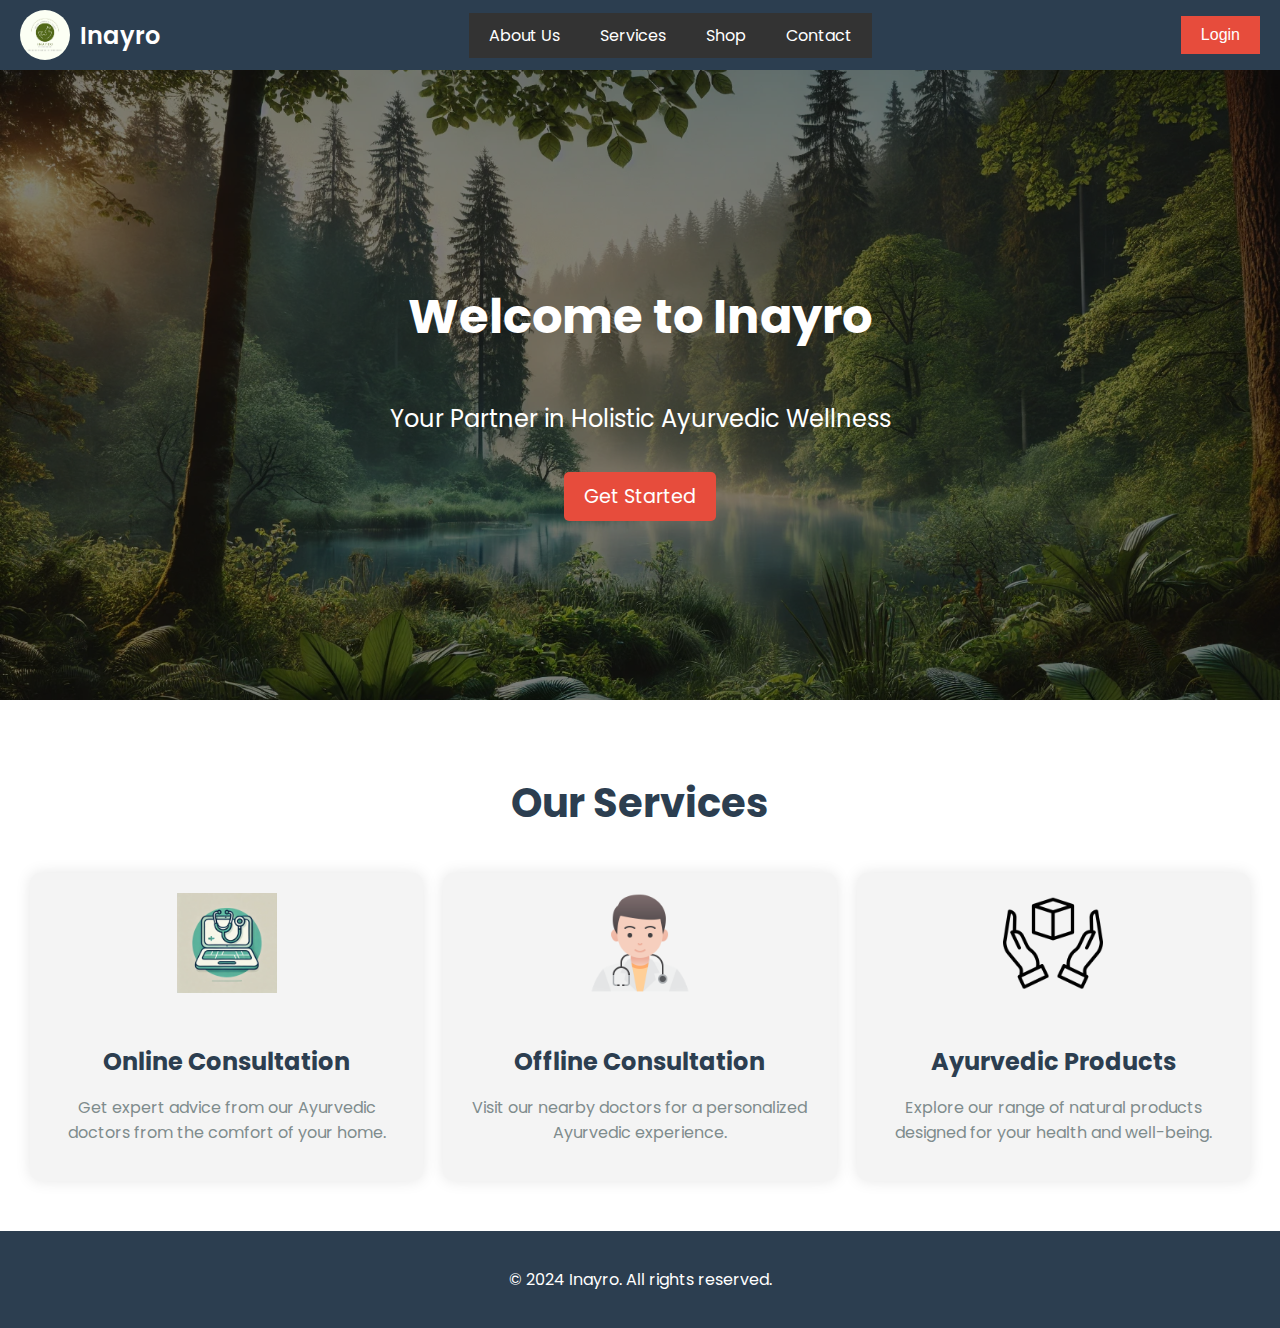
<file: index.html>
<!DOCTYPE html>
<html lang="en">
<head>
    <meta charset="UTF-8">
    <meta name="viewport" content="width=device-width, initial-scale=1.0">
    <link rel="shortcut icon" href="logo.jpg" type="image/png">
    <title>Inayro - Ayurvedic Consultations</title>
    <link href="https://fonts.googleapis.com/css2?family=Poppins:wght@300;400;600&display=swap" rel="stylesheet">
    <link rel="stylesheet" href="styles.css">
    <style>
        body {
            font-family: 'Poppins', sans-serif;
            margin: 0;
            padding: 0;
            background-color: #f4f4f4;
        }

        header {
            background-color: #2c3e50;
            color: #fff;
            padding: 10px 20px;
            display: flex;
            justify-content: space-between;
            align-items: center;
            position: relative;
        }

        header .logo-container {
            display: flex;
            align-items: center;
        }

        header .logo-container img {
            height: 50px; /* Adjust the size as necessary */
            margin-right: 10px;
        }

        header .logo-container .company-name {
            font-size: 1.5em;
            font-weight: 600;
        }

        header .navbar {
            display: flex;
        }

        header .navbar a {
            color: white;
            padding: 10px;
            text-decoration: none;
            margin: 0 10px;
            transition: background-color 0.3s;
        }

        header .navbar a:hover {
            background-color: #34495e;
            border-radius: 5px;
        }

        header .login-button {
            background-color: #e74c3c;
            color: white;
            border: none;
            padding: 10px 20px;
            cursor: pointer;
            font-size: 1em;
            transition: background-color 0.3s;
        }

        header .login-button:hover {
            background-color: #c0392b;
        }

        .hero {
            background: url('BG.webp') no-repeat center center/cover;
            height: 70vh;
            display: flex;
            flex-direction: column;
            justify-content: center;
            align-items: center;
            color: white;
            text-align: center;
            position: relative;
        }

        .hero::before {
            content: '';
            position: absolute;
            top: 0;
            left: 0;
            right: 0;
            bottom: 0;
            background-color: rgba(0, 0, 0, 0.5);
            z-index: 1;
        }

        .hero h1 {
            font-size: 3em;
            margin-bottom: 0.5em;
            z-index: 2;
            position: relative;
        }

        .hero p {
            font-size: 1.5em;
            margin-bottom: 1.5em;
            z-index: 2;
            position: relative;
        }

        .hero .cta-button {
            background-color: #e74c3c;
            padding: 10px 20px;
            color: white;
            font-size: 1.2em;
            text-decoration: none;
            border-radius: 5px;
            transition: background-color 0.3s;
            z-index: 2;
            position: relative;
        }

        .hero .cta-button:hover {
            background-color: #c0392b;
        }

        .services-section {
            padding: 40px 20px;
            background-color: #ffffff;
            text-align: center;
        }

        .services-section h2 {
            margin-bottom: 20px;
            font-size: 2.5em;
            color: #2c3e50;
        }

        .services-cards {
            display: flex;
            justify-content: space-around;
            margin-top: 30px;
        }

        .card {
            background-color: #f4f4f4;
            padding: 20px;
            margin: 10px;
            width: 30%;
            border-radius: 10px;
            box-shadow: 0 0 15px rgba(0, 0, 0, 0.1);
            transition: transform 0.3s;
        }

        .card:hover {
            transform: translateY(-10px);
        }

        .card img {
            width: 100px;
            margin-bottom: 20px;
        }

        .card h3 {
            font-size: 1.5em;
            color: #2c3e50;
            margin-bottom: 10px;
        }

        .card p {
            font-size: 1em;
            color: #7f8c8d;
        }

        .footer {
            background-color: #2c3e50;
            color: white;
            padding: 20px;
            text-align: center;
        }
        .logo-container img{
            border-radius: 50%;
        }
    </style>
</head>
<body>
    <header>
        <div class="logo-container">
            <img src="logo.jpg" alt="Inayro Logo">
            <div class="company-name">Inayro</div>
        </div>
        <nav class="navbar">
            <a href="#">About Us</a>
            <a href="#">Services</a>
            <a href="#">Shop</a>
            <a href="#">Contact</a>
        </nav>
        <button class="login-button" onclick="window.location.href='login.html'">Login</button>
    </header>

    <section class="hero">
        <h1>Welcome to Inayro</h1>
        <p>Your Partner in Holistic Ayurvedic Wellness</p>
        <a href="login.html" class="cta-button">Get Started</a>
    </section>

    <section class="services-section">
        <h2>Our Services</h2>
        <div class="services-cards">
            <div class="card">
                <img src="online.webp" alt="Online Consultation">
                <h3>Online Consultation</h3>
                <p>Get expert advice from our Ayurvedic doctors from the comfort of your home.</p>
            </div>
            <div class="card">
                <img src="doctor.png" alt="Offline Consultation">
                <h3>Offline Consultation</h3>
                <p>Visit our nearby doctors for a personalized Ayurvedic experience.</p>
            </div>
            <div class="card">
                <img src="product.png" alt="Products">
                <h3>Ayurvedic Products</h3>
                <p>Explore our range of natural products designed for your health and well-being.</p>
            </div>
        </div>
    </section>

    <footer class="footer">
        <p>&copy; 2024 Inayro. All rights reserved.</p>
    </footer>
</body>
</html>
</file>
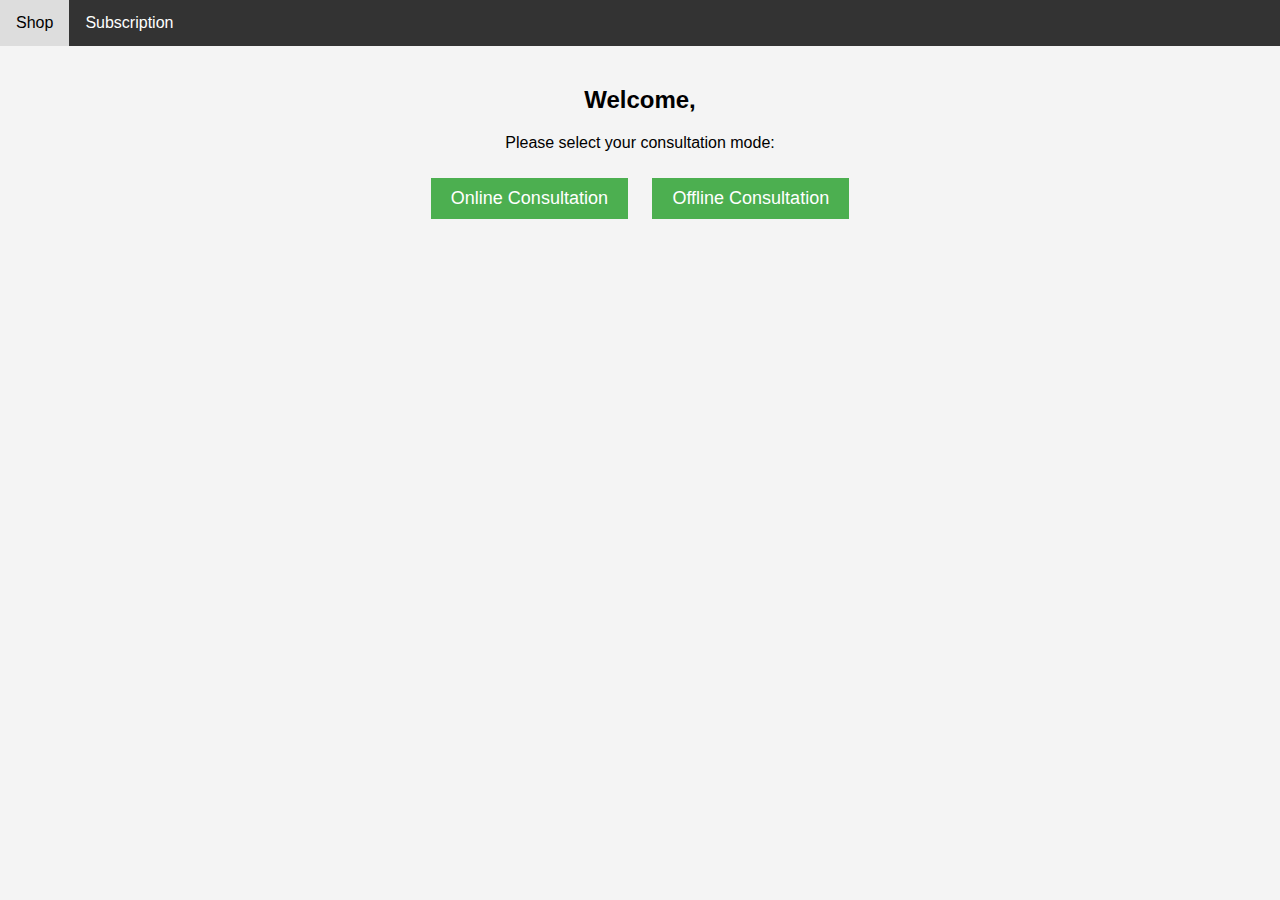
<file: dashboard.html>
<!DOCTYPE html>
<html lang="en">
<head>
    <meta charset="UTF-8">
    <meta name="viewport" content="width=device-width, initial-scale=1.0">
    <link rel="shortcut icon" href="logo.jpg" type="image/png">
    <title>Inayro - Dashboard</title>
    <link rel="stylesheet" href="styles.css">
</head>
<body>
    <nav class="navbar">
        <a href="shop.html">Shop</a>
        <a href="subscription.html">Subscription</a>
    </nav>

    <section class="dashboard">
        <h2>Welcome, <span id="userName"></span></h2>
        <p>Please select your consultation mode:</p>

        <a href="online-booking.html"><button id="onlineButton">Online Consultation</button></a>
        <a href="find-clinic.html"><button id="offlineButton">Offline Consultation</button></a>
    </section>

    <script>
        const userData = JSON.parse(localStorage.getItem('userData'));
        if (userData) {
            document.getElementById('userName').textContent = userData.fullName;
        }

        document.getElementById('onlineButton').addEventListener('click', function() {
            // Redirect to online consultation page
            window.location.href = 'online-consultation.html';
        });

        document.getElementById('offlineButton').addEventListener('click', function() {
            // Redirect to offline consultation page
            window.location.href = 'offline-consultation.html';
        });
    </script>
</body>
</html>
</file>
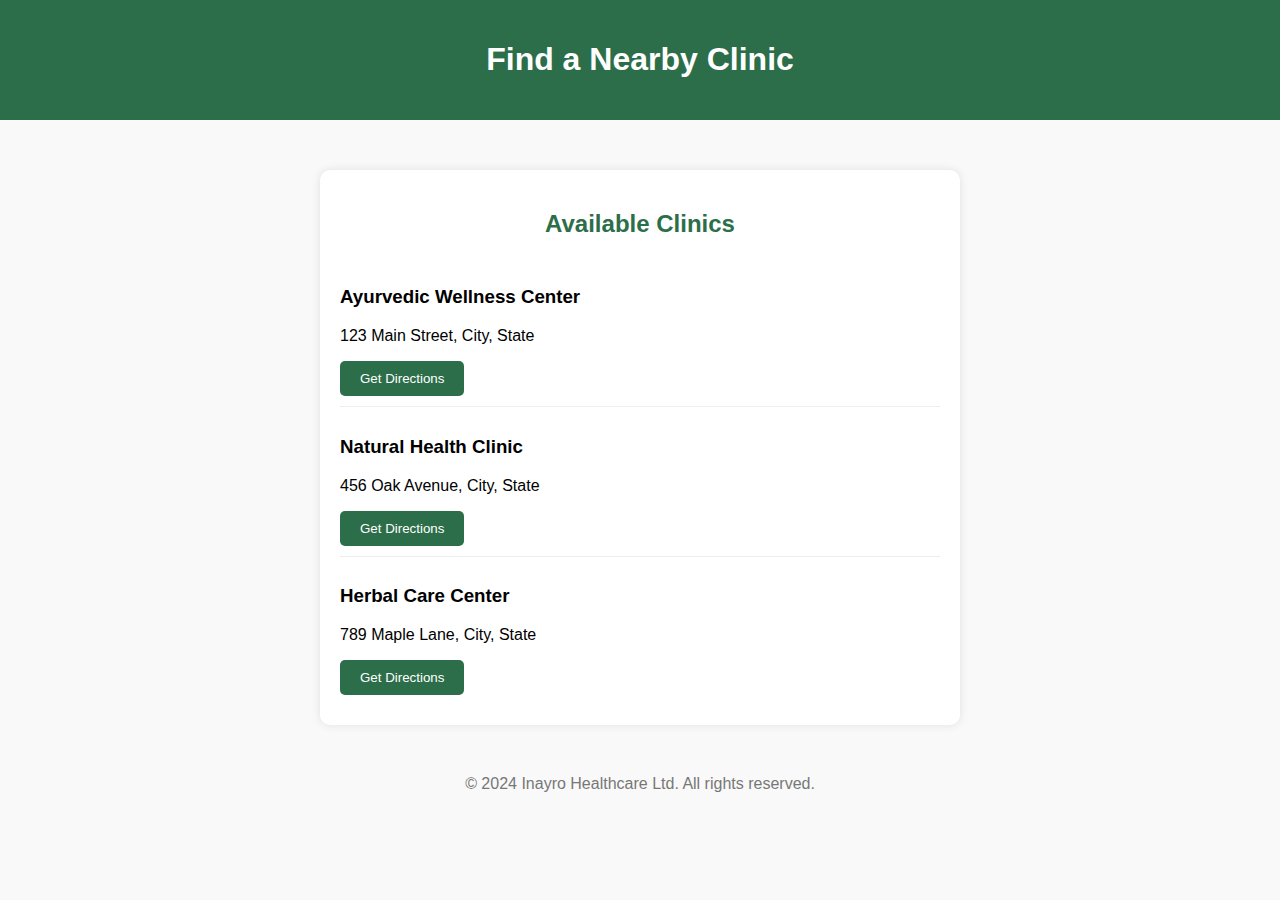
<file: find-clinic.html>
<!DOCTYPE html>
<html lang="en">
<head>
    <meta charset="UTF-8">
    <meta name="viewport" content="width=device-width, initial-scale=1.0">
    <link rel="shortcut icon" href="logo.jpg" type="image/png">
    <title>Find a Nearby Clinic - Inayro</title>
    <style>
        body {
            font-family: Arial, sans-serif;
            background-color: #f9f9f9;
            margin: 0;
            padding: 0;
        }

        .header {
            text-align: center;
            padding: 20px;
            background-color: #2c6e49;
            color: white;
        }

        .container {
            max-width: 600px;
            margin: 50px auto;
            padding: 20px;
            background-color: #fff;
            border-radius: 10px;
            box-shadow: 0 0 10px rgba(0,0,0,0.1);
        }

        h2 {
            text-align: center;
            color: #2c6e49;
        }

        .clinic {
            padding: 10px 0;
            border-bottom: 1px solid #eee;
        }

        .clinic:last-child {
            border-bottom: none;
        }

        .clinic-details {
            margin-top: 10px;
        }

        .clinic button {
            background-color: #2c6e49;
            color: white;
            padding: 10px 20px;
            border: none;
            border-radius: 5px;
            cursor: pointer;
        }

        .clinic button:hover {
            background-color: #3a8b59;
        }

        .footer {
            text-align: center;
            margin-top: 20px;
            color: #777;
        }
    </style>
</head>
<body>

    <div class="header">
        <h1>Find a Nearby Clinic</h1>
    </div>

    <div class="container">
        <h2>Available Clinics</h2>
        <div class="clinic">
            <h3>Ayurvedic Wellness Center</h3>
            <p class="clinic-details">123 Main Street, City, State</p>
            <button>Get Directions</button>
        </div>
        <div class="clinic">
            <h3>Natural Health Clinic</h3>
            <p class="clinic-details">456 Oak Avenue, City, State</p>
            <button>Get Directions</button>
        </div>
        <div class="clinic">
            <h3>Herbal Care Center</h3>
            <p class="clinic-details">789 Maple Lane, City, State</p>
            <button>Get Directions</button>
        </div>
    </div>

    <div class="footer">
        <p>&copy; 2024 Inayro Healthcare Ltd. All rights reserved.</p>
    </div>

</body>
</html>
</file>
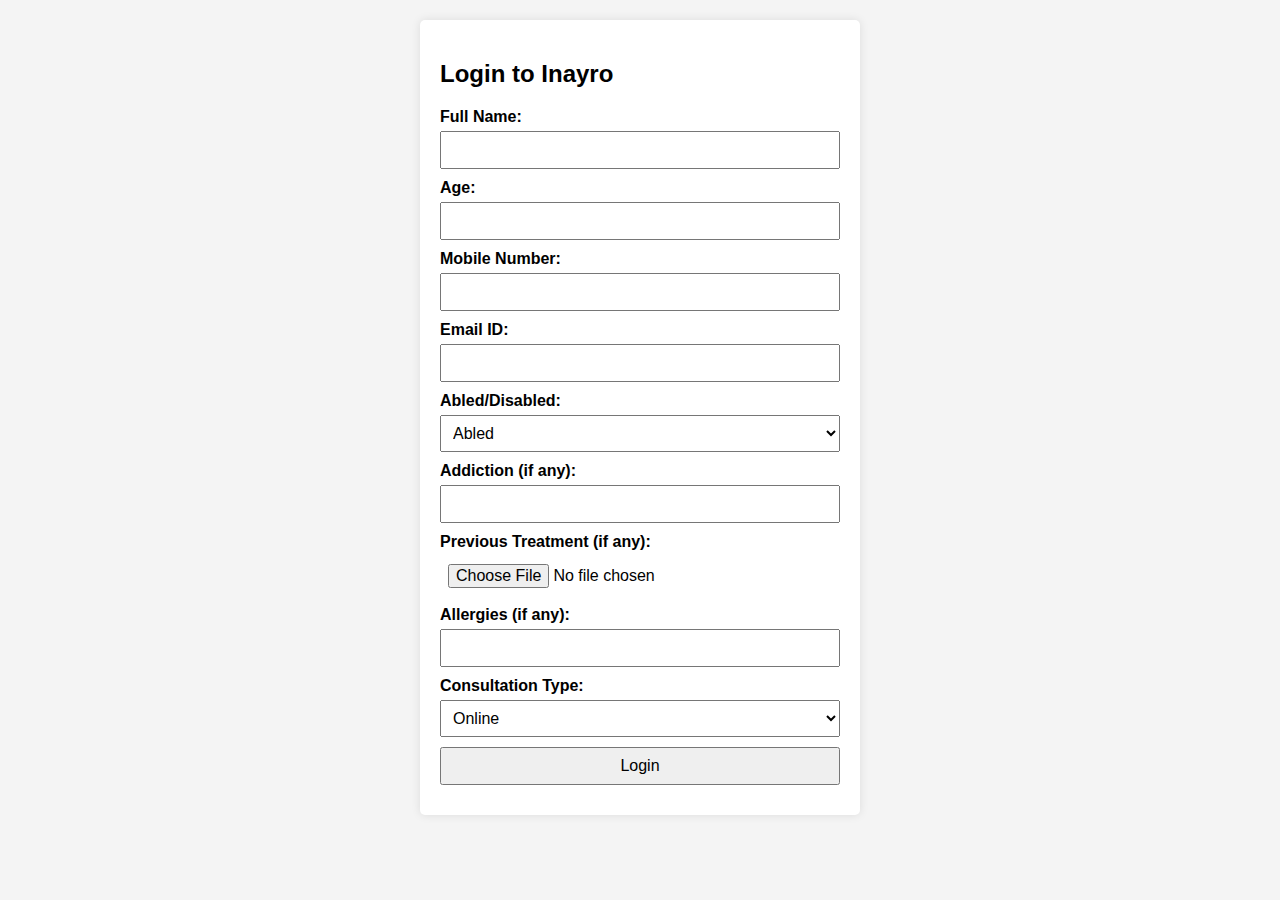
<file: login.html>
<!DOCTYPE html>
<html lang="en">
<head>
    <meta charset="UTF-8">
    <meta name="viewport" content="width=device-width, initial-scale=1.0">
    <link rel="shortcut icon" href="logo.jpg" type="image/png">
    <title>Inayro - Login</title>
    <link rel="stylesheet" href="styles.css">
</head>
<body>
    <div class="login-container">
        <h2>Login to Inayro</h2>
        <form id="login-form">
            <label for="fullName">Full Name:</label>
            <input type="text" id="fullName" name="fullName" required>

            <label for="age">Age:</label>
            <input type="number" id="age" name="age" required>

            <label for="mobile">Mobile Number:</label>
            <input type="tel" id="mobile" name="mobile" required>

            <label for="email">Email ID:</label>
            <input type="email" id="email" name="email" required>

            <label for="abled">Abled/Disabled:</label>
            <select id="abled" name="abled" required>
                <option value="abled">Abled</option>
                <option value="disabled">Disabled</option>
            </select>

            <label for="addiction">Addiction (if any):</label>
            <input type="text" id="addiction" name="addiction">

            <label for="treatment">Previous Treatment (if any):</label>
            <input type="file" id="treatment" name="treatment">

            <label for="allergies">Allergies (if any):</label>
            <input type="text" id="allergies" name="allergies">

            <label for="consultationType">Consultation Type:</label>
            <select id="consultationType" name="consultationType" required>
                <option value="online">Online</option>
                <option value="offline">Offline</option>
            </select>

            <button type="submit">Login</button>
        </form>
    </div>

    <script src="script.js"></script>
</body>
</html>
</file>
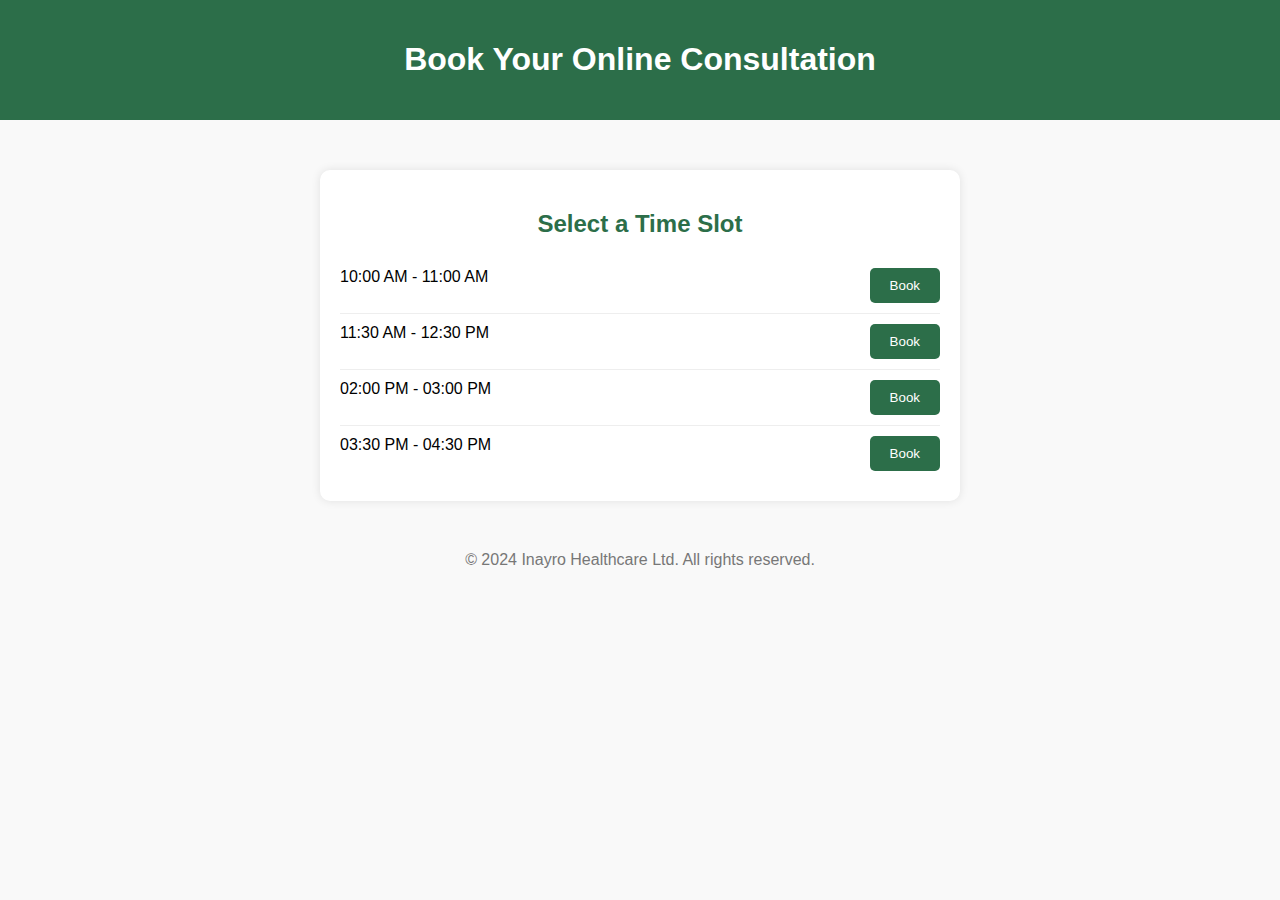
<file: online-booking.html>
<!DOCTYPE html>
<html lang="en">
<head>
    <meta charset="UTF-8">
    <meta name="viewport" content="width=device-width, initial-scale=1.0">
    <link rel="shortcut icon" href="logo.jpg" type="image/png">
    <title>Online Consultation - Inayro</title>
    <style>
        body {
            font-family: Arial, sans-serif;
            background-color: #f9f9f9;
            margin: 0;
            padding: 0;
        }

        .header {
            text-align: center;
            padding: 20px;
            background-color: #2c6e49;
            color: white;
        }

        .container {
            max-width: 600px;
            margin: 50px auto;
            padding: 20px;
            background-color: #fff;
            border-radius: 10px;
            box-shadow: 0 0 10px rgba(0,0,0,0.1);
        }

        h2 {
            text-align: center;
            color: #2c6e49;
        }

        .timeslot {
            display: flex;
            justify-content: space-between;
            padding: 10px 0;
            border-bottom: 1px solid #eee;
        }

        .timeslot:last-child {
            border-bottom: none;
        }

        .timeslot button {
            background-color: #2c6e49;
            color: white;
            padding: 10px 20px;
            border: none;
            border-radius: 5px;
            cursor: pointer;
        }

        .timeslot button:hover {
            background-color: #3a8b59;
        }

        .footer {
            text-align: center;
            margin-top: 20px;
            color: #777;
        }
    </style>
</head>
<body>

    <div class="header">
        <h1>Book Your Online Consultation</h1>
    </div>

    <div class="container">
        <h2>Select a Time Slot</h2>
        <div class="timeslot">
            <span>10:00 AM - 11:00 AM</span>
            <button>Book</button>
        </div>
        <div class="timeslot">
            <span>11:30 AM - 12:30 PM</span>
            <button>Book</button>
        </div>
        <div class="timeslot">
            <span>02:00 PM - 03:00 PM</span>
            <button>Book</button>
        </div>
        <div class="timeslot">
            <span>03:30 PM - 04:30 PM</span>
            <button>Book</button>
        </div>
    </div>

    <div class="footer">
        <p>&copy; 2024 Inayro Healthcare Ltd. All rights reserved.</p>
    </div>

</body>
</html>
</file>
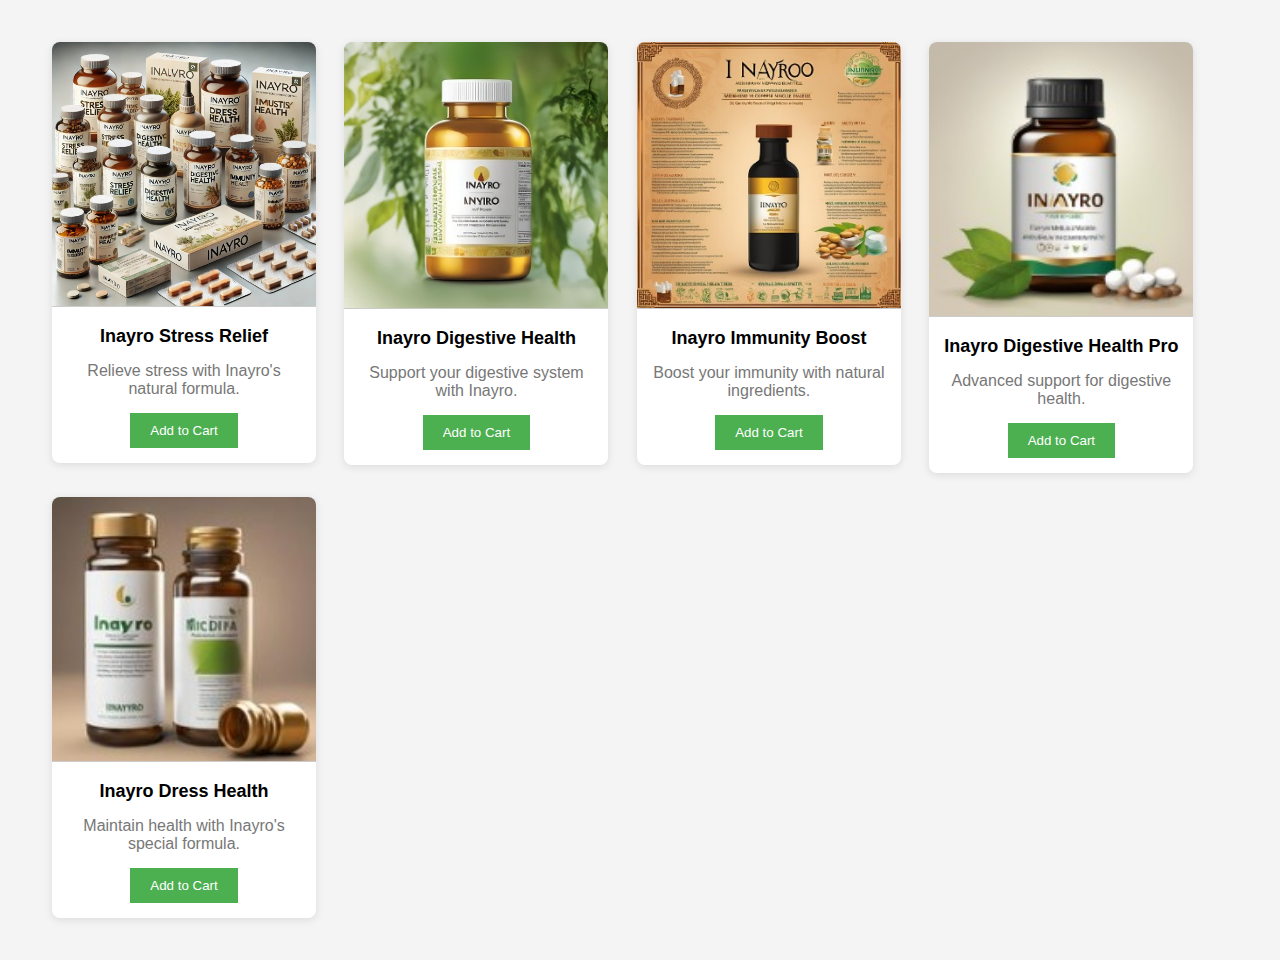
<file: shop.html>
<!DOCTYPE html>
<html lang="en">
<head>
    <meta charset="UTF-8">
    <meta name="viewport" content="width=device-width, initial-scale=1.0">
    <link rel="shortcut icon" href="logo.jpg" type="image/png">
    <title>Nayura Shop</title>
    <style>
        body {
            font-family: Arial, sans-serif;
            background-color: #f4f4f4;
            margin: 0;
            padding: 0;
        }
        .shop-container {
            max-width: 1200px;
            margin: 20px auto;
            padding: 10px;
        }
        .product {
            display: inline-block;
            width: 22%;
            margin: 1%;
            vertical-align: top;
            background-color: #fff;
            border-radius: 8px;
            box-shadow: 0 2px 8px rgba(0, 0, 0, 0.1);
            overflow: hidden;
            text-align: center;
        }
        .product img {
            width: 100%;
            height: auto;
            border-bottom: 1px solid #ccc;
        }
        .product h3 {
            margin: 15px 0;
            font-size: 18px;
        }
        .product p {
            margin: 0 15px 15px;
            color: #777;
        }
        .product button {
            background-color: #4CAF50;
            color: white;
            border: none;
            padding: 10px 20px;
            cursor: pointer;
            margin-bottom: 15px;
        }
        .product button:hover {
            background-color: #45a049;
        }
    </style>
</head>
<body>

    <div class="shop-container">
        <div class="product">
            <img src="./shop/IMG-20240828-WA0038.jpg" alt="Inayro Stress Relief">
            <h3>Inayro Stress Relief</h3>
            <p>Relieve stress with Inayro's natural formula.</p>
            <button>Add to Cart</button>
        </div>
        <div class="product">
            <img src="./shop/IMG-20240828-WA0039.jpg" alt="Inayro Digestive Health">
            <h3>Inayro Digestive Health</h3>
            <p>Support your digestive system with Inayro.</p>
            <button>Add to Cart</button>
        </div>
        <div class="product">
            <img src="./shop/IMG-20240828-WA0040.jpg" alt="Inayro Immunity Boost">
            <h3>Inayro Immunity Boost</h3>
            <p>Boost your immunity with natural ingredients.</p>
            <button>Add to Cart</button>
        </div>
        <div class="product">
            <img src="./shop/IMG-20240828-WA0041.jpg" alt="Inayro Digestive Health Pro">
            <h3>Inayro Digestive Health Pro</h3>
            <p>Advanced support for digestive health.</p>
            <button>Add to Cart</button>
        </div>
        <div class="product">
            <img src="./shop/IMG-20240828-WA0042.jpg" alt="Inayro Dress Health">
            <h3>Inayro Dress Health</h3>
            <p>Maintain health with Inayro's special formula.</p>
            <button>Add to Cart</button>
        </div>
    </div>

</body>
</html>
</file>
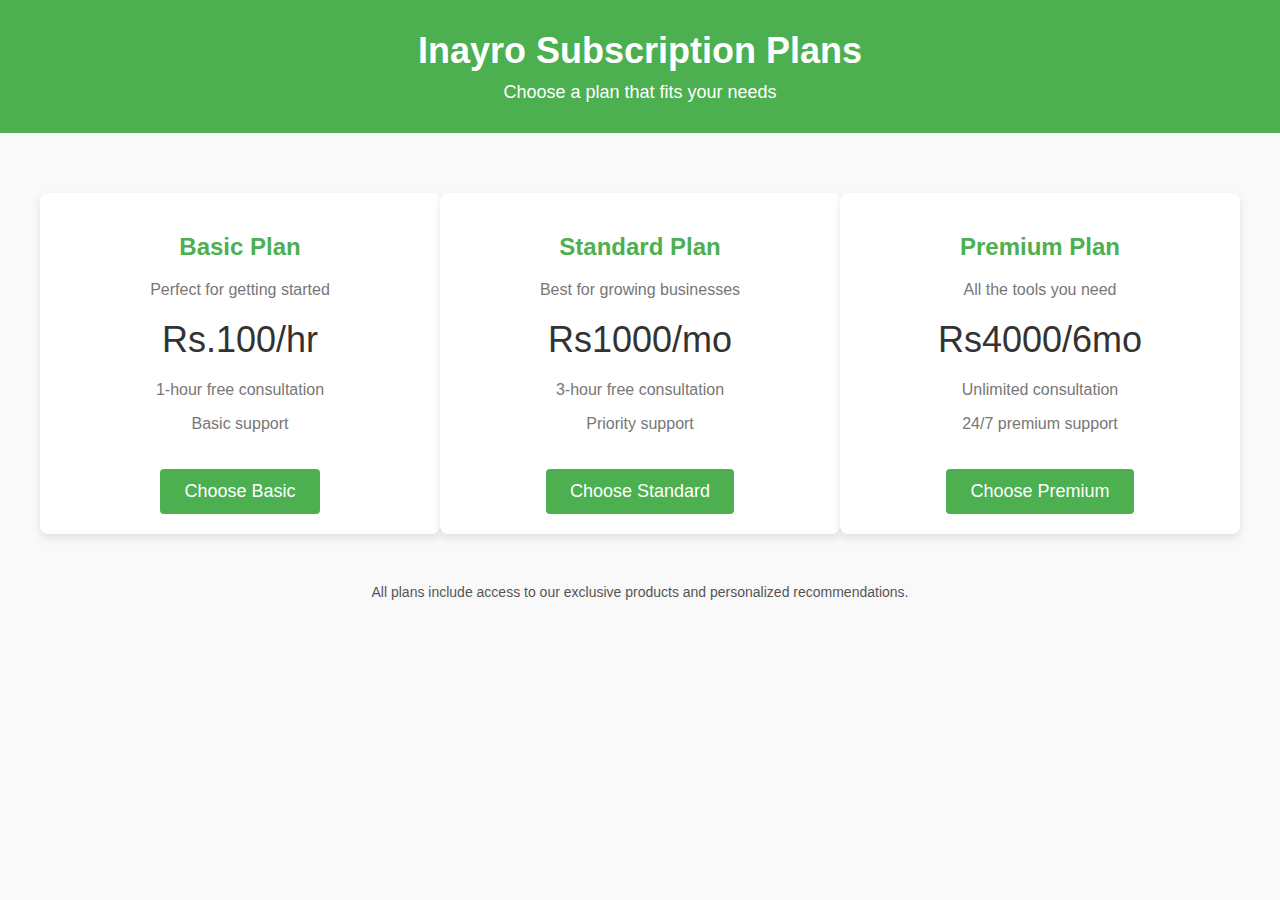
<file: subscription.html>
<!DOCTYPE html>
<html lang="en">
<head>
    <meta charset="UTF-8">
    <meta name="viewport" content="width=device-width, initial-scale=1.0">
    <link rel="shortcut icon" href="logo.jpg" type="image/png">
    <title>Inayro Subscription Plans</title>
    <link rel="stylesheet" href="styles.css">
    <style>
        body {
            font-family: Arial, sans-serif;
            background-color: #f9f9f9;
            margin: 0;
            padding: 0;
            color: #333;
        }
        .header {
            background-color: #4CAF50;
            padding: 30px;
            text-align: center;
            color: white;
        }
        .header h1 {
            margin: 0;
            font-size: 36px;
        }
        .header p {
            margin: 10px 0 0;
            font-size: 18px;
        }
        .container {
            max-width: 1200px;
            margin: 40px auto;
            padding: 20px;
        }
        .plans {
            display: flex;
            justify-content: space-between;
            flex-wrap: wrap;
        }
        .plan {
            background-color: #fff;
            border-radius: 8px;
            box-shadow: 0 4px 8px rgba(0, 0, 0, 0.1);
            width: 30%;
            margin-bottom: 30px;
            padding: 20px;
            text-align: center;
        }
        .plan h2 {
            font-size: 24px;
            color: #4CAF50;
        }
        .plan p {
            font-size: 16px;
            color: #777;
        }
        .plan-price {
            font-size: 36px;
            color: #333;
            margin: 20px 0;
        }
        .plan button {
            background-color: #4CAF50;
            color: white;
            padding: 12px 24px;
            border: none;
            border-radius: 4px;
            cursor: pointer;
            font-size: 18px;
            margin-top: 20px;
        }
        .plan button:hover {
            background-color: #45a049;
        }
        .note {
            text-align: center;
            margin-top: 20px;
            font-size: 14px;
            color: #555;
        }
        @media (max-width: 768px) {
            .plans {
                flex-direction: column;
            }
            .plan {
                width: 100%;
            }
        }
    </style>
</head>
<body>

    <div class="header">
        <h1>Inayro Subscription Plans</h1>
        <p>Choose a plan that fits your needs</p>
    </div>

    <div class="container">
        <div class="plans">
            <div class="plan">
                <h2>Basic Plan</h2>
                <p>Perfect for getting started</p>
                <div class="plan-price">Rs.100/hr</div>
                <p>1-hour free consultation</p>
                <p>Basic support</p>
                <button>Choose Basic</button>
            </div>
            <div class="plan">
                <h2>Standard Plan</h2>
                <p>Best for growing businesses</p>
                <div class="plan-price">Rs1000/mo</div>
                <p>3-hour free consultation</p>
                <p>Priority support</p>
                <button>Choose Standard</button>
            </div>
            <div class="plan">
                <h2>Premium Plan</h2>
                <p>All the tools you need</p>
                <div class="plan-price">Rs4000/6mo</div>
                <p>Unlimited consultation</p>
                <p>24/7 premium support</p>
                <button>Choose Premium</button>
            </div>
        </div>
        <div class="note">
            <p>All plans include access to our exclusive products and personalized recommendations.</p>
        </div>
    </div>

</body>
</html>
</file>
<file: styles.css>
body {
    font-family: Arial, sans-serif;
    margin: 0;
    padding: 0;
    background-color: #f4f4f4;
}

header {
    background-color: #333;
    color: #fff;
    padding: 10px;
    text-align: left;
}

.login-button {
    background-color: #4CAF50;
    color: white;
    border: none;
    padding: 10px 20px;
    cursor: pointer;
}

.company-description {
    padding: 20px;
    text-align: center;
    background-color: white;
    margin: 20px auto;
    max-width: 800px;
    border-radius: 5px;
    box-shadow: 0 0 10px rgba(0, 0, 0, 0.1);
}

.login-container {
    padding: 20px;
    margin: 20px auto;
    max-width: 400px;
    background-color: white;
    border-radius: 5px;
    box-shadow: 0 0 10px rgba(0, 0, 0, 0.1);
}

.login-container form {
    display: flex;
    flex-direction: column;
}

.login-container label {
    margin-bottom: 5px;
    font-weight: bold;
}

.login-container input, .login-container select, .login-container button {
    margin-bottom: 10px;
    padding: 8px;
    font-size: 16px;
}

.dashboard {
    padding: 20px;
    text-align: center;
}

.dashboard button {
    background-color: #4CAF50;
    color: white;
    padding: 10px 20px;
    margin: 10px;
    cursor: pointer;
    border: none;
    font-size: 18px;
}

.navbar {
    background-color: #333;
    overflow: hidden;
}

.navbar a {
    float: left;
    display: block;
    color: white;
    text-align: center;
    padding: 14px 16px;
    text-decoration: none;
}

.navbar a:hover {
    background-color: #ddd;
    color: black;
}
</file>
